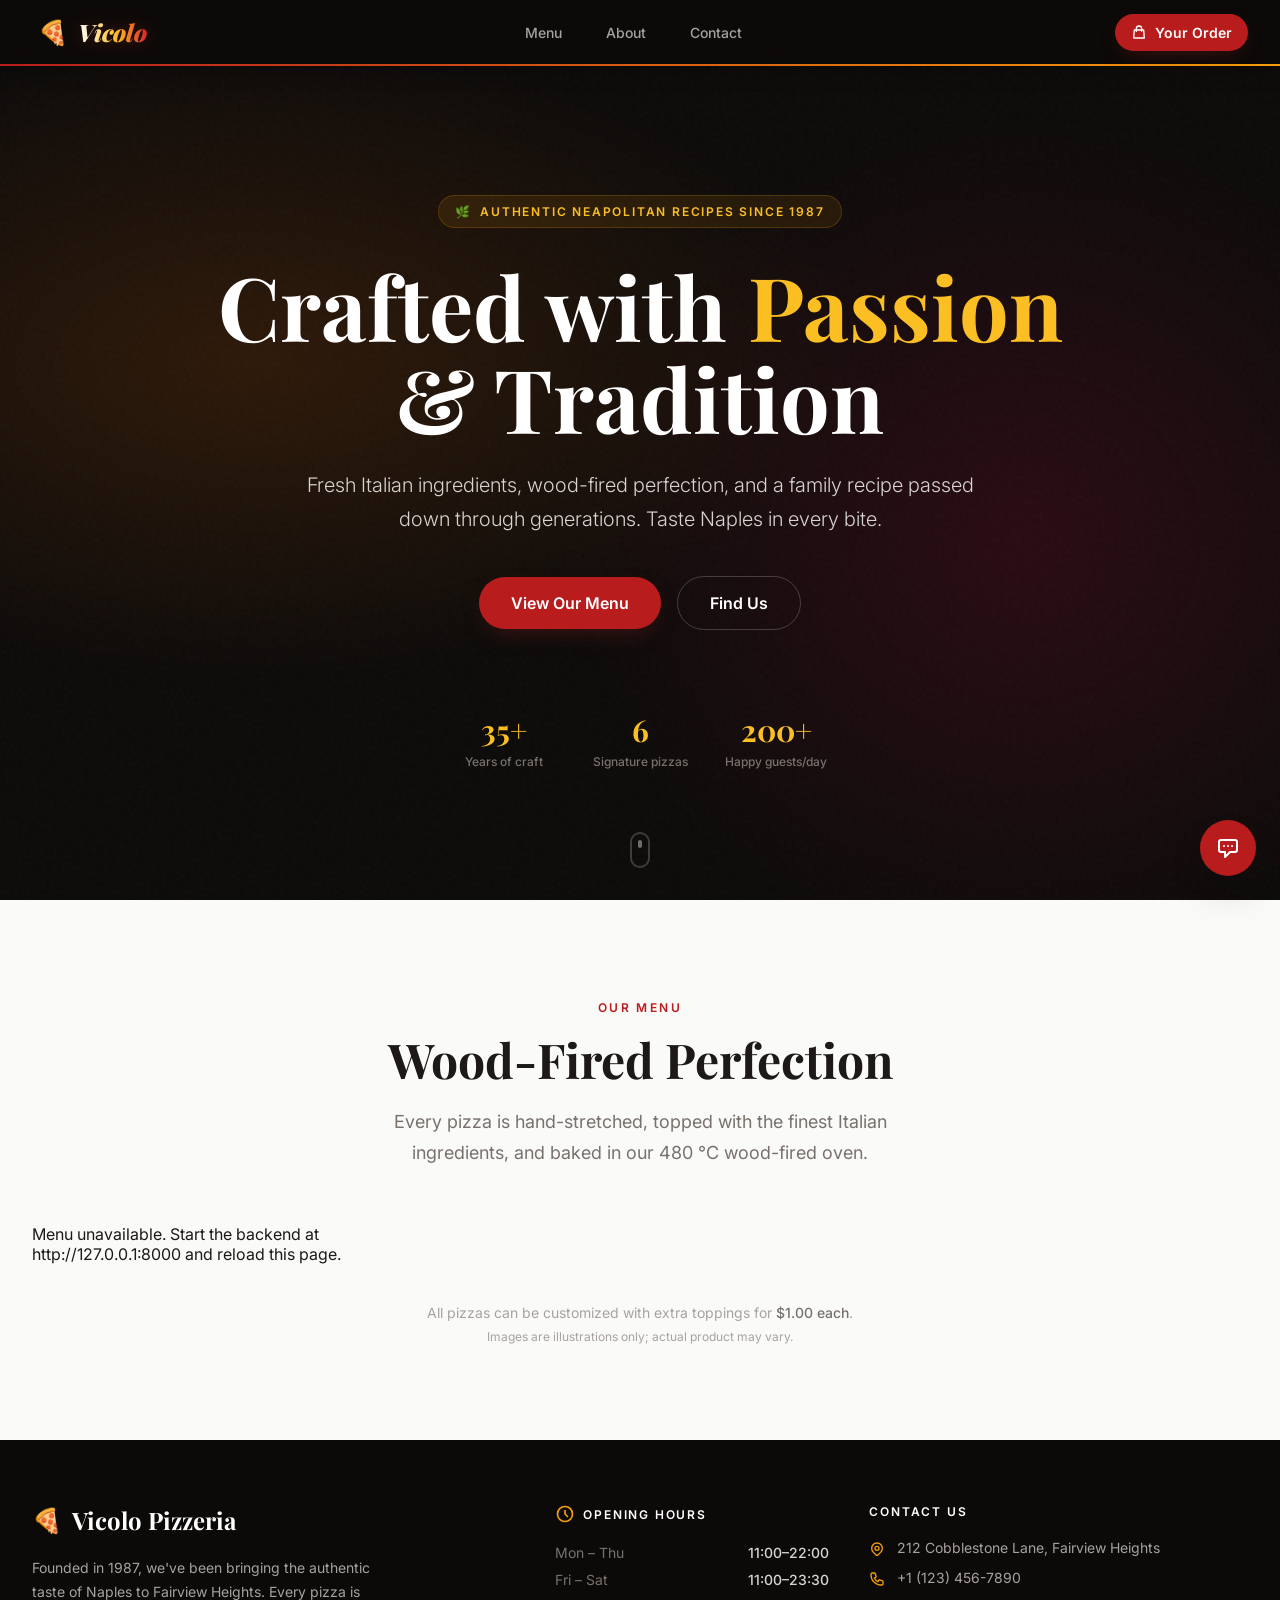
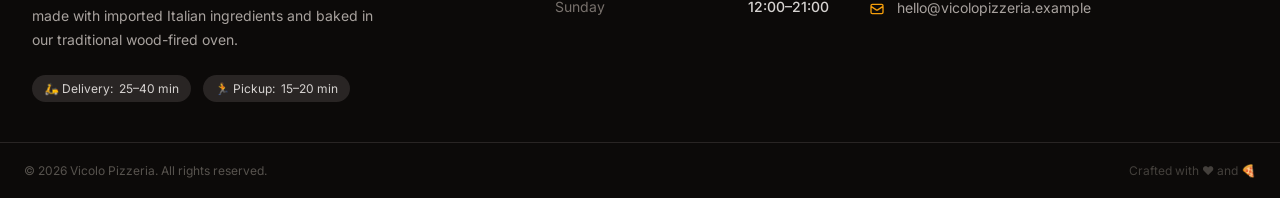
<file: frontend/index.html>
<!doctype html>
<html lang="en">
<head>
  <meta charset="UTF-8" />
  <meta name="viewport" content="width=device-width, initial-scale=1.0" />
  <title>Vicolo Pizzeria</title>
  <meta name="description" content="Authentic Neapolitan pizza, made with love. Order online from Vicolo Pizzeria in Fairview Heights." />
  <link rel="icon" href="data:image/svg+xml,<svg xmlns='http://www.w3.org/2000/svg' viewBox='0 0 100 100'><text y='.9em' font-size='90'>🍕</text></svg>" />
  <link rel="preconnect" href="https://fonts.googleapis.com" />
  <link rel="preconnect" href="https://fonts.gstatic.com" crossorigin />
  <link href="https://fonts.googleapis.com/css2?family=Inter:wght@300;400;500;600;700&family=Playfair+Display:ital,wght@0,400;0,600;0,700;0,900;1,400&display=swap" rel="stylesheet" />
  <link rel="stylesheet" href="style.css" />
</head>
<body>

  <!-- Header -->
  <header class="site-header" id="site-header">
    <div class="header-inner">
      <button class="logo-btn" id="logo-btn">
        <span class="emoji">🍕</span>
        <span class="logo-text">Vicolo</span>
      </button>

      <nav class="main-nav">
        <button class="nav-link" data-scroll="menu">Menu</button>
        <button class="nav-link" data-scroll="about">About</button>
        <button class="nav-link" data-scroll="contact">Contact</button>
      </nav>

      <button class="cart-btn" id="cart-open-btn">
        <svg class="icon" viewBox="0 0 24 24" fill="none" stroke="currentColor" stroke-width="2"><path stroke-linecap="round" stroke-linejoin="round" d="M16 11V7a4 4 0 00-8 0v4M5 9h14l1 12H4L5 9z" /></svg>
        <span class="cart-btn-label">Your Order</span>
        <span class="cart-badge" id="cart-badge" hidden>0</span>
      </button>
    </div>
  </header>

  <main>
    <!-- Hero -->
    <section class="hero">
      <div class="hero-glow"></div>
      <div class="hero-grain"></div>
      <div class="hero-content">
        <div class="hero-badge">
          <span>🌿</span>
          <span>Authentic Neapolitan Recipes Since 1987</span>
        </div>

        <h1 class="hero-heading">
          Crafted with <em>Passion</em><br />&amp; Tradition
        </h1>

        <p class="hero-sub">
          Fresh Italian ingredients, wood-fired perfection, and a family recipe
          passed down through generations. Taste Naples in every bite.
        </p>

        <div class="hero-ctas">
          <button class="btn btn-primary btn-lg" data-scroll="menu">View Our Menu</button>
          <button class="btn btn-outline btn-lg" data-scroll="contact">Find Us</button>
        </div>

        <div class="hero-stats">
          <div class="stat">
            <div class="stat-value">35+</div>
            <div class="stat-label">Years of craft</div>
          </div>
          <div class="stat">
            <div class="stat-value">6</div>
            <div class="stat-label">Signature pizzas</div>
          </div>
          <div class="stat">
            <div class="stat-value">200+</div>
            <div class="stat-label">Happy guests/day</div>
          </div>
        </div>
      </div>

      <div class="hero-scroll-cue">
        <div class="scroll-cue-pill"><div class="scroll-cue-dot"></div></div>
      </div>
    </section>

    <!-- Menu -->
    <section id="menu" class="menu-section">
      <div class="container">
        <div class="section-head">
          <span class="eyebrow">Our Menu</span>
          <h2 class="section-title">Wood-Fired Perfection</h2>
          <p class="section-sub">
            Every pizza is hand-stretched, topped with the finest Italian ingredients,
            and baked in our 480&nbsp;°C wood-fired oven.
          </p>
        </div>

        <div class="pizza-grid" id="pizza-grid"><!-- pizza cards injected by js --></div>

        <p class="menu-footnote">
          All pizzas can be customized with extra toppings for <span>$1.00 each</span>.
        </p>
        <p class="menu-disclaimer">Images are illustrations only; actual product may vary.</p>
      </div>
    </section>
  </main>

  <!-- Footer -->
  <footer class="site-footer">
    <div id="about"></div>

    <div class="container footer-main">
      <div class="footer-grid">
        <div class="footer-brand">
          <div class="footer-logo">
            <span class="emoji">🍕</span>
            <span class="footer-logo-text" id="footer-shop-name">Vicolo Pizzeria</span>
          </div>
          <p class="footer-desc">
            Founded in 1987, we've been bringing the authentic taste of Naples to Fairview Heights.
            Every pizza is made with imported Italian ingredients and baked in our traditional
            wood-fired oven.
          </p>
          <div class="footer-pills">
            <span class="pill">🛵 Delivery: <span id="footer-delivery">25–40 min</span></span>
            <span class="pill">🏃 Pickup: <span id="footer-pickup">15–20 min</span></span>
          </div>
        </div>

        <div class="footer-hours">
          <h3 class="footer-heading">
            <svg class="icon icon-amber" viewBox="0 0 24 24" fill="none" stroke="currentColor" stroke-width="2"><path stroke-linecap="round" stroke-linejoin="round" d="M12 8v4l3 3m6-3a9 9 0 11-18 0 9 9 0 0118 0z" /></svg>
            Opening Hours
          </h3>
          <div class="hours-list">
            <div class="hours-row"><span>Mon – Thu</span><span id="hours-mon-thu">11:00–22:00</span></div>
            <div class="hours-row"><span>Fri – Sat</span><span id="hours-fri-sat">11:00–23:30</span></div>
            <div class="hours-row"><span>Sunday</span><span id="hours-sun">12:00–21:00</span></div>
          </div>
        </div>

        <div id="contact" class="footer-contact">
          <h3 class="footer-heading">Contact Us</h3>
          <div class="contact-list">
            <a id="footer-address-link" class="contact-row" href="#" target="_blank" rel="noopener noreferrer">
              <svg class="icon icon-amber" viewBox="0 0 24 24" fill="none" stroke="currentColor" stroke-width="2"><path stroke-linecap="round" stroke-linejoin="round" d="M17.657 16.657L13.414 20.9a1.998 1.998 0 01-2.827 0l-4.244-4.243a8 8 0 1111.314 0z" /><path stroke-linecap="round" stroke-linejoin="round" d="M15 11a3 3 0 11-6 0 3 3 0 016 0z" /></svg>
              <span id="footer-address">212 Cobblestone Lane, Fairview Heights</span>
            </a>
            <a id="footer-phone-link" class="contact-row" href="#">
              <svg class="icon icon-amber" viewBox="0 0 24 24" fill="none" stroke="currentColor" stroke-width="2"><path stroke-linecap="round" stroke-linejoin="round" d="M3 5a2 2 0 012-2h3.28a1 1 0 01.948.684l1.498 4.493a1 1 0 01-.502 1.21l-2.257 1.13a11.042 11.042 0 005.516 5.516l1.13-2.257a1 1 0 011.21-.502l4.493 1.498a1 1 0 01.684.949V19a2 2 0 01-2 2h-1C9.716 21 3 14.284 3 6V5z" /></svg>
              <span id="footer-phone">+1 (123) 456-7890</span>
            </a>
            <a id="footer-email-link" class="contact-row" href="#">
              <svg class="icon icon-amber" viewBox="0 0 24 24" fill="none" stroke="currentColor" stroke-width="2"><path stroke-linecap="round" stroke-linejoin="round" d="M3 8l7.89 5.26a2 2 0 002.22 0L21 8M5 19h14a2 2 0 002-2V7a2 2 0 00-2-2H5a2 2 0 00-2 2v10a2 2 0 002 2z" /></svg>
              <span id="footer-email">hello@vicolopizzeria.example</span>
            </a>
          </div>
        </div>
      </div>
    </div>

    <div class="footer-bottom">
      <div class="container footer-bottom-inner">
        <p class="copyright">© 2026 <span id="footer-shop-name-2">Vicolo Pizzeria</span>. All rights reserved.</p>
        <p class="crafted">Crafted with ❤️ and 🍕</p>
      </div>
    </div>
  </footer>

  <!-- Cart sidebar -->
  <div class="cart-overlay" id="cart-overlay" hidden>
    <div class="cart-backdrop" id="cart-backdrop"></div>
    <aside class="cart-panel" id="cart-panel">
      <div class="cart-header">
        <div>
          <h2 class="cart-title">Your Order</h2>
          <p class="cart-count" id="cart-count" hidden></p>
        </div>
        <button class="icon-btn" id="cart-close-btn" aria-label="Close cart">
          <svg class="icon" viewBox="0 0 24 24" fill="none" stroke="currentColor" stroke-width="2"><path stroke-linecap="round" stroke-linejoin="round" d="M6 18L18 6M6 6l12 12" /></svg>
        </button>
      </div>

      <div class="cart-items" id="cart-items"><!-- injected by js --></div>

      <div class="cart-footer" id="cart-footer" hidden>
        <div class="cart-total-row">
          <span>Order Total</span>
          <span class="cart-total" id="cart-total">$0.00</span>
        </div>
        <button class="btn btn-primary btn-block" id="cart-order-btn">Place Order via Chat</button>
        <button class="btn-link" id="cart-clear-btn">Clear all items</button>
      </div>
    </aside>
  </div>

  <!-- Customize modal (populated + shown/hidden by js) -->
  <div class="modal-overlay" id="customize-overlay" hidden>
    <div class="modal-backdrop" id="customize-backdrop"></div>
    <div class="modal-sheet" id="customize-sheet"><!-- injected by js --></div>
  </div>

  <!-- Chat widget -->
  <div class="chat-widget">
    <div class="chat-panel" id="chat-panel" hidden>
      <div class="chat-panel-header">
        <div class="chat-panel-title">
          <div class="chat-avatar">🍕</div>
          <div>
            <div class="chat-name">Vicolo AI Assistant</div>
            <div class="chat-status"><span class="status-dot"></span>Online</div>
          </div>
        </div>
        <div class="chat-panel-actions">
          <button class="text-btn" id="chat-clear-btn" hidden>Clear</button>
          <button class="icon-btn icon-btn-dark" id="chat-close-btn" aria-label="Close chat">
            <svg class="icon" viewBox="0 0 24 24" fill="none" stroke="currentColor" stroke-width="2"><path stroke-linecap="round" stroke-linejoin="round" d="M6 18L18 6M6 6l12 12" /></svg>
          </button>
        </div>
      </div>

      <div class="chat-messages" id="chat-messages">
        <div class="chat-welcome" id="chat-welcome">
          <span class="wave">👋</span>
          <p class="welcome-title">Hi! I'm Vicolo's assistant.</p>
          <p class="welcome-sub">Ask me about our menu, opening hours,<br />or help placing your order!</p>
          <div class="chat-suggestions">
            <button class="suggestion-btn" data-suggestion="What's your most popular pizza?">What's your most popular pizza?</button>
            <button class="suggestion-btn" data-suggestion="How long does delivery take?">How long does delivery take?</button>
            <button class="suggestion-btn" data-suggestion="Do you have vegetarian options?">Do you have vegetarian options?</button>
          </div>
        </div>
      </div>

      <div class="chat-input-row">
        <input type="text" id="chat-input" placeholder="Ask anything…" autocomplete="off" />
        <button class="chat-send-btn" id="chat-send-btn" disabled aria-label="Send message">
          <svg class="icon" viewBox="0 0 24 24" fill="none" stroke="currentColor" stroke-width="2"><path stroke-linecap="round" stroke-linejoin="round" d="M12 19l9 2-9-18-9 18 9-2zm0 0v-8" /></svg>
        </button>
      </div>
      <p class="chat-disclaimer">AI responses can be wrong. Double-check anything important.</p>
    </div>

    <button id="chat-trigger" class="chat-trigger" aria-label="Open chat assistant">
      <svg class="icon chat-icon-open" viewBox="0 0 24 24" fill="none" stroke="currentColor" stroke-width="2"><path stroke-linecap="round" stroke-linejoin="round" d="M8 10h.01M12 10h.01M16 10h.01M9 16H5a2 2 0 01-2-2V6a2 2 0 012-2h14a2 2 0 012 2v8a2 2 0 01-2 2h-5l-5 5v-5z" /></svg>
      <svg class="icon chat-icon-close" viewBox="0 0 24 24" fill="none" stroke="currentColor" stroke-width="2" hidden><path stroke-linecap="round" stroke-linejoin="round" d="M6 18L18 6M6 6l12 12" /></svg>
    </button>
  </div>

  <script src="js/config.js"></script>
  <script src="js/data.js"></script>
  <script src="js/cart.js"></script>
  <script src="js/menu.js"></script>
  <script src="js/footer.js"></script>
  <script src="js/chat.js"></script>
  <script src="js/app.js"></script>
</body>
</html>
</file>
<file: frontend/style.css>
/* ---------- Design tokens ---------- */
:root {
  --stone-50: #fafaf9;
  --stone-100: #f5f5f4;
  --stone-200: #e7e5e4;
  --stone-300: #d6d3d1;
  --stone-400: #a8a29e;
  --stone-500: #78716c;
  --stone-600: #57534e;
  --stone-700: #44403c;
  --stone-800: #292524;
  --stone-900: #1c1917;
  --stone-950: #0c0a09;

  --red-50: #fef2f2;
  --red-100: #fee2e2;
  --red-600: #dc2626;
  --red-700: #b91c1c;
  --red-800: #991b1b;
  --red-900: #7f1d1d;

  --amber-400: #fbbf24;
  --amber-500: #f59e0b;
  --amber-600: #d97706;

  --green-400: #4ade80;

  --font-serif: 'Playfair Display', Georgia, serif;
  --font-sans: 'Inter', system-ui, sans-serif;
}

/* ---------- Reset ---------- */
* { box-sizing: border-box; }
html { scroll-behavior: smooth; }
body {
  margin: 0;
  font-family: var(--font-sans);
  -webkit-font-smoothing: antialiased;
  color: var(--stone-900);
  background: var(--stone-50);
}
h1, h2, h3, p { margin: 0; }
button {
  font-family: inherit;
  cursor: pointer;
  border: none;
  background: none;
  color: inherit;
}
a { color: inherit; text-decoration: none; }
input { font-family: inherit; }
img { max-width: 100%; display: block; }

/* Elements toggled via the HTML `hidden` attribute set their own `display`
   (flex/grid) when shown, which otherwise wins over the browser's default
   `[hidden] { display: none }` rule and leaves them visible. */
[hidden] { display: none !important; }

.container {
  max-width: 1280px;
  margin: 0 auto;
  padding: 0 1rem;
}
@media (min-width: 640px) { .container { padding: 0 1.5rem; } }
@media (min-width: 1024px) { .container { padding: 0 2rem; } }

.icon { width: 1.25rem; height: 1.25rem; }
.icon-amber { color: var(--amber-500); flex-shrink: 0; }

/* ---------- Buttons ---------- */
.btn {
  display: inline-flex;
  align-items: center;
  justify-content: center;
  gap: 0.5rem;
  font-weight: 600;
  border-radius: 999px;
  padding: 0.75rem 1.25rem;
  font-size: 0.9375rem;
  transition: background-color 0.15s ease, color 0.15s ease, transform 0.15s ease;
  white-space: nowrap;
}
.btn-primary {
  background: var(--red-700);
  color: #fff;
  box-shadow: 0 10px 25px -10px rgba(127, 29, 29, 0.5);
}
.btn-primary:hover { background: var(--red-800); }
.btn-primary:active { background: var(--red-900); }
.btn-dark {
  background: var(--stone-900);
  color: #fff;
}
.btn-dark:hover { background: var(--red-700); }
.btn-dark:active { background: var(--red-800); }
.btn-outline {
  border: 1px solid rgba(255, 255, 255, 0.2);
  color: #fff;
}
.btn-outline:hover { border-color: rgba(255, 255, 255, 0.5); background: rgba(255, 255, 255, 0.05); }
.btn-lg { padding: 1rem 2rem; font-size: 1rem; border-radius: 999px; }
.btn-block { width: 100%; border-radius: 1rem; padding: 1rem; }
.btn-link {
  color: var(--stone-400);
  font-size: 0.875rem;
  padding: 0.5rem;
  transition: color 0.15s ease;
}
.btn-link:hover { color: var(--stone-600); }

.icon-btn {
  color: var(--stone-400);
  padding: 0.375rem;
  border-radius: 0.5rem;
  display: inline-flex;
  align-items: center;
  justify-content: center;
  transition: color 0.15s ease, background-color 0.15s ease;
}
.icon-btn:hover { color: var(--stone-700); background: var(--stone-100); }
.icon-btn-ghost { color: var(--stone-300); }
.icon-btn-ghost:hover { color: var(--red-600); background: transparent; }
.icon-btn-dark { color: var(--stone-400); }
.icon-btn-dark:hover { color: #fff; background: transparent; }

.text-btn {
  color: var(--stone-500);
  font-size: 0.75rem;
  transition: color 0.15s ease;
}
.text-btn:hover { color: var(--stone-300); }

/* ---------- Header ---------- */
.site-header {
  position: fixed;
  top: 0; left: 0; right: 0;
  z-index: 50;
  background: rgba(12, 10, 9, 0.92);
  backdrop-filter: blur(10px);
  border-bottom: 2px solid transparent;
  border-image: linear-gradient(90deg, var(--red-700), var(--amber-500)) 1;
  box-shadow: 0 4px 20px rgba(0, 0, 0, 0.25);
}
.header-inner {
  max-width: 1280px;
  margin: 0 auto;
  padding: 0 1rem;
  height: 4rem;
  display: flex;
  align-items: center;
  justify-content: space-between;
  gap: 1rem;
}
@media (min-width: 640px) { .header-inner { padding: 0 1.5rem; } }
@media (min-width: 1024px) { .header-inner { padding: 0 2rem; } }

.logo-btn {
  display: flex;
  align-items: center;
  gap: 0.625rem;
  transition: opacity 0.15s ease;
  flex-shrink: 0;
}
.logo-btn:hover { opacity: 0.8; }
.logo-btn .emoji { font-size: 1.5rem; }
.logo-text {
  font-family: var(--font-serif);
  font-size: 1.5rem;
  font-style: italic;
  font-weight: 900;
  letter-spacing: -0.01em;
  white-space: nowrap;
  background: linear-gradient(90deg, #fff 0%, var(--amber-400) 55%, var(--red-600) 100%);
  -webkit-background-clip: text;
  background-clip: text;
  -webkit-text-fill-color: transparent;
  color: transparent;
  filter: drop-shadow(0 1px 8px rgba(220, 38, 38, 0.3));
}

.main-nav { display: none; align-items: center; gap: 2rem; }
@media (min-width: 768px) { .main-nav { display: flex; } }
.nav-link {
  font-size: 0.875rem;
  font-weight: 500;
  color: var(--stone-400);
  transition: color 0.15s ease;
}
.nav-link:hover { color: var(--amber-400); }

.cart-btn {
  position: relative;
  display: flex;
  align-items: center;
  gap: 0.5rem;
  background: var(--red-700);
  color: #fff;
  padding: 0.625rem 1rem;
  border-radius: 999px;
  font-size: 0.875rem;
  font-weight: 600;
  box-shadow: 0 8px 20px -8px rgba(127, 29, 29, 0.5);
  transition: background-color 0.15s ease;
}
.cart-btn:hover { background: var(--red-800); }
.cart-btn:active { background: var(--red-900); }
.cart-btn .icon { width: 1rem; height: 1rem; }
.cart-btn-label { display: none; }
@media (min-width: 640px) { .cart-btn-label { display: inline; } }
.cart-badge {
  position: absolute;
  top: -0.5rem;
  right: -0.5rem;
  background: var(--amber-500);
  color: #fff;
  font-size: 0.75rem;
  font-weight: 700;
  min-width: 20px;
  height: 20px;
  display: flex;
  align-items: center;
  justify-content: center;
  border-radius: 999px;
  padding: 0 0.25rem;
  box-shadow: 0 2px 6px rgba(0, 0, 0, 0.2);
}

/* ---------- Hero ---------- */
.hero {
  position: relative;
  min-height: 100vh;
  padding-top: 4rem;
  display: flex;
  align-items: center;
  justify-content: center;
  overflow: hidden;
  background: var(--stone-950);
}
.hero-glow {
  position: absolute;
  inset: 0;
  opacity: 0.2;
  background:
    radial-gradient(ellipse 80% 60% at 20% 40%, #b45309 0%, transparent 60%),
    radial-gradient(ellipse 60% 80% at 80% 60%, #9f1239 0%, transparent 60%);
}
.hero-grain {
  position: absolute;
  inset: 0;
  opacity: 0.03;
  background-image: url("data:image/svg+xml,%3Csvg viewBox='0 0 256 256' xmlns='http://www.w3.org/2000/svg'%3E%3Cfilter id='noise'%3E%3CfeTurbulence type='fractalNoise' baseFrequency='0.9' numOctaves='4' stitchTiles='stitch'/%3E%3C/filter%3E%3Crect width='100%25' height='100%25' filter='url(%23noise)'/%3E%3C/svg%3E");
}
.hero-content {
  position: relative;
  z-index: 1;
  text-align: center;
  padding: 1rem;
  max-width: 56rem;
  margin: 0 auto;
}
.hero-badge {
  display: inline-flex;
  align-items: center;
  gap: 0.5rem;
  background: rgba(245, 158, 11, 0.1);
  border: 1px solid rgba(245, 158, 11, 0.2);
  color: var(--amber-400);
  font-size: 0.75rem;
  font-weight: 600;
  padding: 0.5rem 1rem;
  border-radius: 999px;
  margin-bottom: 2rem;
  text-transform: uppercase;
  letter-spacing: 0.15em;
}
.hero-heading {
  font-family: var(--font-serif);
  font-size: 3rem;
  font-weight: 700;
  color: #fff;
  line-height: 1.05;
  margin-bottom: 1.5rem;
}
.hero-heading em {
  font-style: normal;
  color: var(--amber-400);
}
@media (min-width: 640px) { .hero-heading { font-size: 4.5rem; } }
@media (min-width: 1024px) { .hero-heading { font-size: 5.5rem; } }

.hero-sub {
  color: var(--stone-300);
  font-size: 1.125rem;
  max-width: 42rem;
  margin: 0 auto 2.5rem;
  line-height: 1.7;
  font-weight: 300;
}
@media (min-width: 640px) { .hero-sub { font-size: 1.25rem; } }

.hero-ctas {
  display: flex;
  flex-direction: column;
  align-items: center;
  justify-content: center;
  gap: 1rem;
}
@media (min-width: 640px) { .hero-ctas { flex-direction: row; } }
.hero-ctas .btn { width: 100%; }
@media (min-width: 640px) { .hero-ctas .btn { width: auto; } }

.hero-stats {
  margin-top: 5rem;
  display: grid;
  grid-template-columns: repeat(3, 1fr);
  gap: 1.5rem;
  max-width: 24rem;
  margin-left: auto;
  margin-right: auto;
}
.stat { text-align: center; }
.stat-value {
  font-family: var(--font-serif);
  font-size: 1.875rem;
  font-weight: 700;
  color: var(--amber-400);
}
.stat-label {
  color: var(--stone-500);
  font-size: 0.75rem;
  margin-top: 0.25rem;
  font-weight: 500;
}

.hero-scroll-cue {
  position: absolute;
  bottom: 2rem;
  left: 50%;
  transform: translateX(-50%);
  animation: bounce 1.6s infinite;
}
.scroll-cue-pill {
  width: 1.25rem;
  height: 2.25rem;
  border: 2px solid rgba(255, 255, 255, 0.2);
  border-radius: 999px;
  display: flex;
  justify-content: center;
  padding-top: 0.375rem;
}
.scroll-cue-dot {
  width: 0.25rem;
  height: 0.5rem;
  background: rgba(255, 255, 255, 0.4);
  border-radius: 999px;
}

/* ---------- Menu section ---------- */
.menu-section { padding: 6rem 0; background: var(--stone-50); }
.section-head { text-align: center; margin-bottom: 3.5rem; }
.eyebrow {
  display: inline-block;
  color: var(--red-700);
  font-weight: 600;
  font-size: 0.75rem;
  text-transform: uppercase;
  letter-spacing: 0.2em;
  margin-bottom: 0.75rem;
}
.section-title {
  font-family: var(--font-serif);
  font-size: 2.25rem;
  font-weight: 700;
  color: var(--stone-900);
  margin-bottom: 1rem;
}
@media (min-width: 640px) { .section-title { font-size: 3rem; } }
.section-sub {
  color: var(--stone-500);
  font-size: 1.125rem;
  max-width: 36rem;
  margin: 0 auto;
  line-height: 1.7;
}

.pizza-grid {
  display: grid;
  grid-template-columns: 1fr;
  gap: 1.5rem;
}
@media (min-width: 640px) { .pizza-grid { grid-template-columns: repeat(2, 1fr); } }
@media (min-width: 1024px) { .pizza-grid { grid-template-columns: repeat(3, 1fr); } }

.pizza-card {
  background: #fff;
  border-radius: 1rem;
  overflow: hidden;
  border: 1px solid var(--stone-100);
  box-shadow: 0 1px 2px rgba(0, 0, 0, 0.04);
  display: flex;
  flex-direction: column;
  transition: box-shadow 0.3s ease, transform 0.3s ease;
}
.pizza-card:hover {
  box-shadow: 0 20px 40px -15px rgba(0, 0, 0, 0.15);
  transform: translateY(-4px);
}
.pizza-media { height: 12rem; position: relative; overflow: hidden; }
.pizza-photo { width: 100%; height: 100%; object-fit: cover; transition: transform 0.5s ease; }
.pizza-card:hover .pizza-photo { transform: scale(1.05); }
.pizza-photo-fade {
  position: absolute;
  inset: 0;
  background: linear-gradient(to top, rgba(0, 0, 0, 0.3), transparent 60%);
}
.pizza-theme {
  width: 100%; height: 100%;
  display: flex; align-items: center; justify-content: center;
  position: relative;
}
.theme-green { background: linear-gradient(to bottom right, #22c55e, #15803d); }
.theme-rose { background: linear-gradient(to bottom right, #f43f5e, #be123c); }
.theme-amber { background: linear-gradient(to bottom right, #fbbf24, #d97706); }
.theme-red { background: linear-gradient(to bottom right, #ef4444, #b91c1c); }
.theme-orange { background: linear-gradient(to bottom right, #fb923c, #eab308); }
.theme-teal { background: linear-gradient(to bottom right, #10b981, #0d9488); }
.theme-stone { background: linear-gradient(to bottom right, var(--stone-500), var(--stone-700)); }
.pizza-emoji {
  font-size: 4.5rem;
  filter: drop-shadow(0 2px 4px rgba(0, 0, 0, 0.25));
  transition: transform 0.3s ease;
}
.pizza-card:hover .pizza-emoji { transform: scale(1.1); }
.pizza-theme-badge {
  position: absolute;
  top: 0.75rem;
  right: 0.75rem;
  font-size: 1.25rem;
  background: rgba(0, 0, 0, 0.1);
  border-radius: 999px;
  padding: 0.25rem;
  line-height: 1;
}

.pizza-body { padding: 1.25rem; display: flex; flex-direction: column; flex: 1; }
.pizza-head { display: flex; align-items: flex-start; justify-content: space-between; gap: 0.5rem; margin-bottom: 0.75rem; }
.pizza-name { font-family: var(--font-serif); font-size: 1.25rem; font-weight: 700; color: var(--stone-900); line-height: 1.2; }
.pizza-price { font-weight: 700; color: var(--red-700); font-size: 1.125rem; white-space: nowrap; }
.pizza-tags { display: flex; flex-wrap: wrap; align-content: flex-start; gap: 0.375rem; margin-bottom: 1.25rem; }
.tag {
  font-size: 0.75rem;
  background: var(--stone-100);
  color: var(--stone-500);
  padding: 0.25rem 0.625rem;
  border-radius: 999px;
  font-weight: 500;
  text-transform: capitalize;
  white-space: nowrap;
  flex-shrink: 0;
}
.pizza-order-btn { margin-top: auto; font-size: 0.875rem; padding: 0.625rem; border-radius: 0.75rem; }

.menu-footnote { text-align: center; color: var(--stone-400); font-size: 0.875rem; margin-top: 2.5rem; }
.menu-footnote span { font-weight: 500; color: var(--stone-500); }

.menu-disclaimer { text-align: center; color: var(--stone-400); font-size: 0.75rem; margin-top: 0.5rem; }

/* ---------- Footer ---------- */
.site-footer { background: var(--stone-950); color: var(--stone-300); }
.footer-main { padding-top: 4rem; padding-bottom: 2.5rem; }
.footer-grid { display: grid; grid-template-columns: 1fr; gap: 2.5rem; }
@media (min-width: 768px) { .footer-grid { grid-template-columns: repeat(2, 1fr); } }
@media (min-width: 1024px) { .footer-grid { grid-template-columns: repeat(12, 1fr); } }
.footer-brand { grid-column: span 1; }
@media (min-width: 1024px) { .footer-brand { grid-column: span 5; } }
.footer-hours { grid-column: span 1; }
@media (min-width: 1024px) { .footer-hours { grid-column: span 3; } }
.footer-contact { grid-column: span 1; }
@media (min-width: 1024px) { .footer-contact { grid-column: span 4; } }

.footer-logo { display: flex; align-items: center; gap: 0.625rem; margin-bottom: 1.25rem; }
.footer-logo .emoji { font-size: 1.5rem; }
.footer-logo-text { font-family: var(--font-serif); font-size: 1.5rem; font-weight: 700; color: #fff; }
.footer-desc { color: var(--stone-400); font-size: 0.875rem; line-height: 1.7; max-width: 22rem; margin-bottom: 1.5rem; }
.footer-pills { display: flex; align-items: center; gap: 0.75rem; flex-wrap: wrap; }
.pill { display: inline-flex; align-items: center; gap: 0.375rem; background: var(--stone-800); color: var(--stone-300); font-size: 0.75rem; padding: 0.375rem 0.75rem; border-radius: 999px; }

.footer-heading {
  color: #fff;
  font-weight: 600;
  font-size: 0.75rem;
  text-transform: uppercase;
  letter-spacing: 0.15em;
  margin-bottom: 1.25rem;
  display: flex;
  align-items: center;
  gap: 0.5rem;
}
.hours-list { display: flex; flex-direction: column; gap: 0.625rem; font-size: 0.875rem; }
.hours-row { display: flex; justify-content: space-between; align-items: center; gap: 1rem; }
.hours-row span:first-child { color: var(--stone-500); flex-shrink: 0; }
.hours-row span:last-child { color: var(--stone-300); font-weight: 500; }

.contact-list { display: flex; flex-direction: column; gap: 0.75rem; font-size: 0.875rem; }
.contact-row {
  display: flex;
  align-items: flex-start;
  gap: 0.75rem;
  color: var(--stone-400);
  transition: color 0.15s ease;
}
.contact-row:hover { color: var(--stone-200); }
.contact-row .icon { width: 1rem; height: 1rem; margin-top: 0.125rem; }

.footer-bottom { border-top: 1px solid var(--stone-800); }
.footer-bottom-inner {
  padding: 1.25rem 1rem;
  display: flex;
  flex-direction: column;
  align-items: center;
  justify-content: space-between;
  gap: 0.75rem;
}
@media (min-width: 640px) { .footer-bottom-inner { flex-direction: row; padding: 1.25rem 1.5rem; } }
.copyright { color: var(--stone-600); font-size: 0.75rem; }
.crafted { color: var(--stone-700); font-size: 0.75rem; }

/* ---------- Cart sidebar ---------- */
.cart-overlay { position: fixed; inset: 0; z-index: 50; }
.cart-backdrop { position: absolute; inset: 0; background: rgba(0, 0, 0, 0.4); backdrop-filter: blur(4px); }
.cart-panel {
  position: absolute;
  right: 0; top: 0;
  height: 100%;
  width: 100%;
  background: #fff;
  box-shadow: -20px 0 60px rgba(0, 0, 0, 0.25);
  display: flex;
  flex-direction: column;
  animation: slideInRight 0.3s ease-out;
}
@media (min-width: 640px) { .cart-panel { width: 400px; } }

.cart-header {
  display: flex;
  align-items: center;
  justify-content: space-between;
  padding: 1rem 1.5rem;
  border-bottom: 1px solid var(--stone-100);
}
.cart-title { font-family: var(--font-serif); font-size: 1.25rem; font-weight: 700; color: var(--stone-900); }
.cart-count { color: var(--stone-400); font-size: 0.75rem; margin-top: 0.125rem; }

.cart-items { flex: 1; overflow-y: auto; padding: 1rem 1.5rem; }
.cart-empty { display: flex; flex-direction: column; align-items: center; justify-content: center; text-align: center; padding: 3rem 0; height: 100%; }
.cart-empty-emoji { font-size: 3rem; margin-bottom: 1rem; }
.cart-empty-title { color: var(--stone-600); font-weight: 600; margin-bottom: 0.25rem; }
.cart-empty-sub { color: var(--stone-400); font-size: 0.875rem; }
.cart-empty .btn-link { margin-top: 1.5rem; color: var(--red-700); font-weight: 600; }
.cart-empty .btn-link:hover { color: var(--red-800); }

.cart-item { background: var(--stone-50); border-radius: 1rem; padding: 1rem; margin-bottom: 0.75rem; }
.cart-item-top { display: flex; align-items: flex-start; justify-content: space-between; margin-bottom: 0.75rem; gap: 0.75rem; }
.cart-item-info { flex: 1; min-width: 0; }
.cart-item-name { font-weight: 600; color: var(--stone-900); font-size: 0.875rem; }
.cart-item-extras { font-size: 0.75rem; color: var(--stone-500); margin-top: 0.125rem; text-transform: capitalize; line-height: 1.4; }
.cart-item-actions { display: flex; align-items: center; gap: 0.5rem; flex-shrink: 0; }
.cart-item-price { font-weight: 600; color: var(--stone-900); font-size: 0.875rem; }

.cart-item-qty { display: flex; align-items: center; gap: 0.75rem; }
.qty-btn {
  width: 1.75rem; height: 1.75rem;
  border-radius: 999px;
  border: 1px solid var(--stone-300);
  display: flex; align-items: center; justify-content: center;
  color: var(--stone-600);
  transition: background-color 0.15s ease;
  font-size: 1rem;
  line-height: 1;
}
.qty-btn:hover { background: var(--stone-200); }
.qty-value { font-size: 0.875rem; font-weight: 600; width: 1rem; text-align: center; color: var(--stone-900); }
.cart-item-each { font-size: 0.75rem; color: var(--stone-400); margin-left: 0.25rem; }

.cart-footer { border-top: 1px solid var(--stone-100); padding: 1.25rem 1.5rem; }
.cart-total-row { display: flex; justify-content: space-between; align-items: center; margin-bottom: 1.25rem; }
.cart-total-row span:first-child { color: var(--stone-600); font-weight: 500; }
.cart-total { font-weight: 700; font-size: 1.5rem; color: var(--stone-900); }
#cart-order-btn { margin-bottom: 0.5rem; }
#cart-clear-btn { width: 100%; }

/* ---------- Customize modal ---------- */
.modal-overlay {
  position: fixed;
  inset: 0;
  z-index: 50;
  display: flex;
  align-items: flex-end;
  justify-content: center;
}
@media (min-width: 640px) { .modal-overlay { align-items: center; padding: 1rem; } }
.modal-backdrop { position: absolute; inset: 0; background: rgba(0, 0, 0, 0.5); backdrop-filter: blur(4px); }
.modal-sheet {
  position: relative;
  display: flex;
  flex-direction: column;
  background: #fff;
  border-radius: 1.5rem 1.5rem 0 0;
  width: 100%;
  max-height: 90vh;
  overflow: hidden;
  box-shadow: 0 -20px 60px rgba(0, 0, 0, 0.25);
  animation: slideUp 0.35s ease-out;
}
@media (min-width: 640px) { .modal-sheet { max-width: 44rem; border-radius: 1.5rem; } }

.modal-drag-handle {
  display: flex;
  justify-content: center;
  padding: 0.75rem 0 0.25rem;
  flex-shrink: 0;
}
.modal-drag-handle::before {
  content: '';
  width: 2.5rem;
  height: 0.25rem;
  background: var(--stone-200);
  border-radius: 999px;
}
@media (min-width: 640px) { .modal-drag-handle { display: none; } }

/* Two-column body: the pizza image runs down the left side for the full
   height of the modal (title through the Add-to-Order button), with all
   the text/controls in a plain column next to it. */
.modal-main {
  display: flex;
  flex: 1 1 auto;
  min-height: 0;
}
.modal-image-col {
  /* Photos are square; object-fit: cover in a box this much taller than
     wide scales to fill the height, so the visible width fraction of the
     image ends up roughly (column width / column height). Sized here to
     land close to 50% so the crop actually reads as "half the pizza". */
  width: 10.5rem;
  flex-shrink: 0;
  position: relative;
  background: var(--stone-200);
}
@media (min-width: 640px) { .modal-image-col { width: 19rem; } }
.modal-image-photo { width: 100%; height: 100%; object-fit: cover; object-position: left center; }
.modal-image-fallback {
  width: 100%;
  height: 100%;
  display: flex;
  align-items: center;
  justify-content: center;
  font-size: 2.5rem;
}
.modal-content-col {
  flex: 1 1 auto;
  min-width: 0;
  min-height: 0;
  display: flex;
  flex-direction: column;
}

.modal-head {
  padding: 1rem 1.25rem 0.75rem;
  display: flex;
  align-items: flex-start;
  justify-content: space-between;
  gap: 0.75rem;
  flex-shrink: 0;
  border-bottom: 1px solid var(--stone-100);
}
.modal-title { font-family: var(--font-serif); font-size: 1.15rem; font-weight: 700; color: var(--stone-900); line-height: 1.2; }
.modal-subtitle { color: var(--stone-500); font-size: 0.8125rem; margin-top: 0.125rem; }

.modal-body { padding: 0 1.25rem 1.25rem; overflow-y: auto; flex: 1 1 auto; min-height: 0; }
.modal-section { margin-top: 1.25rem; margin-bottom: 1.25rem; }
.modal-label {
  font-size: 0.75rem;
  font-weight: 600;
  color: var(--stone-400);
  text-transform: uppercase;
  letter-spacing: 0.05em;
  margin-bottom: 0.75rem;
}
.modal-label-note { color: var(--amber-600); text-transform: none; letter-spacing: normal; font-weight: 400; }

.chip-row { display: flex; flex-wrap: wrap; gap: 0.5rem; }
.chip {
  background: var(--stone-100);
  color: var(--stone-600);
  font-size: 0.875rem;
  padding: 0.25rem 0.75rem;
  border-radius: 999px;
  text-transform: capitalize;
  font-weight: 500;
  white-space: nowrap;
  flex-shrink: 0;
}

.extras-grid { display: grid; grid-template-columns: repeat(2, 1fr); gap: 0.5rem; }
.extra-btn {
  display: flex;
  align-items: center;
  gap: 0.625rem;
  padding: 0.625rem 0.875rem;
  border-radius: 0.75rem;
  border: 2px solid var(--stone-200);
  font-size: 0.875rem;
  font-weight: 500;
  color: var(--stone-600);
  text-transform: capitalize;
  text-align: left;
  transition: all 0.15s ease;
}
.extra-btn:hover { border-color: var(--stone-300); background: var(--stone-50); }
.extra-btn.checked { border-color: var(--red-600); background: var(--red-50); color: var(--red-700); }
.extra-check {
  width: 1rem; height: 1rem;
  border-radius: 0.25rem;
  border: 2px solid var(--stone-300);
  flex-shrink: 0;
  display: flex; align-items: center; justify-content: center;
  font-size: 0.625rem;
  color: #fff;
  line-height: 1;
}
.extra-btn.checked .extra-check { border-color: var(--red-600); background: var(--red-600); }

.price-box { background: var(--stone-50); border-radius: 1rem; padding: 1rem; margin-bottom: 1.25rem; }
.price-row { display: flex; justify-content: space-between; font-size: 0.875rem; color: var(--stone-600); padding: 0.15rem 0; }
.price-row-total {
  border-top: 1px solid var(--stone-200);
  margin-top: 0.375rem;
  padding-top: 0.5rem;
  font-weight: 700;
  color: var(--stone-900);
  font-size: 1rem;
}

/* ---------- Chat widget ---------- */
.chat-widget {
  position: fixed;
  bottom: 1.5rem;
  right: 1.5rem;
  z-index: 40;
  display: flex;
  flex-direction: column;
  align-items: flex-end;
}
.chat-panel {
  margin-bottom: 1rem;
  background: #fff;
  border-radius: 1.5rem;
  box-shadow: 0 25px 60px rgba(0, 0, 0, 0.25);
  border: 1px solid var(--stone-100);
  display: flex;
  flex-direction: column;
  overflow: hidden;
  width: min(360px, calc(100vw - 3rem));
  height: 500px;
  animation: slideUp 0.35s ease-out;
}
.chat-panel-header {
  background: var(--stone-900);
  padding: 0.875rem 1.25rem;
  display: flex;
  align-items: center;
  justify-content: space-between;
  flex-shrink: 0;
}
.chat-panel-title { display: flex; align-items: center; gap: 0.75rem; }
.chat-avatar {
  width: 2.25rem; height: 2.25rem;
  background: var(--red-700);
  border-radius: 999px;
  display: flex; align-items: center; justify-content: center;
  font-size: 1.125rem;
}
.chat-name { color: #fff; font-weight: 600; font-size: 0.875rem; line-height: 1.2; }
.chat-status { display: flex; align-items: center; gap: 0.375rem; margin-top: 0.125rem; }
.status-dot { width: 0.375rem; height: 0.375rem; background: var(--green-400); border-radius: 999px; }
.chat-status { color: var(--stone-400); font-size: 0.75rem; }
.chat-panel-actions { display: flex; align-items: center; gap: 0.75rem; }

.chat-messages {
  flex: 1;
  overflow-y: auto;
  padding: 1rem;
  display: flex;
  flex-direction: column;
  gap: 0.75rem;
}
.chat-welcome { display: flex; flex-direction: column; align-items: center; text-align: center; padding-top: 1rem; }
.chat-welcome .wave { font-size: 2.25rem; margin-bottom: 0.75rem; }
.welcome-title { color: var(--stone-700); font-size: 0.875rem; font-weight: 600; margin-bottom: 0.25rem; }
.welcome-sub { color: var(--stone-400); font-size: 0.75rem; line-height: 1.6; margin-bottom: 1.25rem; }
.chat-suggestions { width: 100%; display: flex; flex-direction: column; gap: 0.5rem; }
.suggestion-btn {
  display: block;
  width: 100%;
  text-align: left;
  font-size: 0.75rem;
  background: var(--stone-50);
  color: var(--stone-600);
  padding: 0.625rem 0.875rem;
  border-radius: 0.75rem;
  border: 1px solid var(--stone-100);
  transition: background-color 0.15s ease;
}
.suggestion-btn:hover { background: var(--stone-100); }

.chat-row { display: flex; }
.chat-row-user { justify-content: flex-end; }
.chat-row-bot { justify-content: flex-start; }
.chat-bubble {
  max-width: 82%;
  padding: 0.625rem 1rem;
  border-radius: 1rem;
  font-size: 0.875rem;
  line-height: 1.6;
  white-space: pre-line;
}
.chat-bubble-user { background: var(--red-700); color: #fff; border-bottom-right-radius: 0.25rem; }
.chat-bubble-bot { background: var(--stone-100); color: var(--stone-800); border-bottom-left-radius: 0.25rem; }

.chat-typing { display: flex; gap: 0.375rem; padding: 0.875rem 1rem; }
.chat-typing span {
  width: 0.375rem; height: 0.375rem;
  background: var(--stone-400);
  border-radius: 999px;
  animation: bounce 1s infinite;
}
.chat-typing span:nth-child(2) { animation-delay: 0.12s; }
.chat-typing span:nth-child(3) { animation-delay: 0.24s; }

.chat-error-wrap { text-align: center; padding: 0 0.5rem; }
.chat-error {
  font-size: 0.75rem;
  color: var(--red-600);
  background: var(--red-50);
  border: 1px solid var(--red-100);
  border-radius: 0.75rem;
  padding: 0.5rem 0.75rem;
  display: inline-block;
}

.chat-input-row {
  border-top: 1px solid var(--stone-100);
  padding: 0.75rem;
  display: flex;
  gap: 0.5rem;
  flex-shrink: 0;
}
.chat-input-row input {
  flex: 1;
  background: var(--stone-50);
  border: 1px solid var(--stone-200);
  color: var(--stone-900);
  font-size: 0.875rem;
  padding: 0.625rem 0.875rem;
  border-radius: 0.75rem;
  outline: none;
  transition: border-color 0.15s ease, box-shadow 0.15s ease;
}
.chat-input-row input::placeholder { color: var(--stone-400); }
.chat-input-row input:focus { border-color: #f87171; box-shadow: 0 0 0 3px rgba(220, 38, 38, 0.15); }

.chat-disclaimer {
  flex-shrink: 0;
  text-align: center;
  font-size: 0.6875rem;
  color: var(--stone-400);
  padding: 0 0.75rem 0.625rem;
}

.chat-send-btn {
  background: var(--red-700);
  color: #fff;
  padding: 0.625rem;
  border-radius: 0.75rem;
  display: flex; align-items: center; justify-content: center;
  flex-shrink: 0;
  transition: background-color 0.15s ease;
}
.chat-send-btn:hover:not(:disabled) { background: var(--red-800); }
.chat-send-btn:active:not(:disabled) { background: var(--red-900); }
.chat-send-btn:disabled { background: var(--stone-200); color: var(--stone-400); cursor: default; }

.chat-trigger {
  width: 3.5rem; height: 3.5rem;
  border-radius: 999px;
  background: var(--red-700);
  color: #fff;
  box-shadow: 0 20px 40px -10px rgba(0, 0, 0, 0.3);
  display: flex; align-items: center; justify-content: center;
  transition: background-color 0.2s ease, transform 0.2s ease;
}
.chat-trigger:hover { background: var(--red-600); transform: scale(1.05); }
.chat-trigger .icon { width: 1.5rem; height: 1.5rem; }

/* ---------- Animations ---------- */
@keyframes slideInRight {
  from { transform: translateX(100%); }
  to { transform: translateX(0); }
}
@keyframes slideUp {
  from { transform: translateY(16px); opacity: 0; }
  to { transform: translateY(0); opacity: 1; }
}
@keyframes fadeIn {
  from { opacity: 0; }
  to { opacity: 1; }
}
@keyframes bounce {
  0%, 100% { transform: translateY(0); }
  50% { transform: translateY(-6px); }
}

/* ---------- Scrollbars ---------- */
.cart-items, .chat-messages {
  scrollbar-width: none;
  -ms-overflow-style: none;
}
.cart-items::-webkit-scrollbar, .chat-messages::-webkit-scrollbar { display: none; }
</file>
